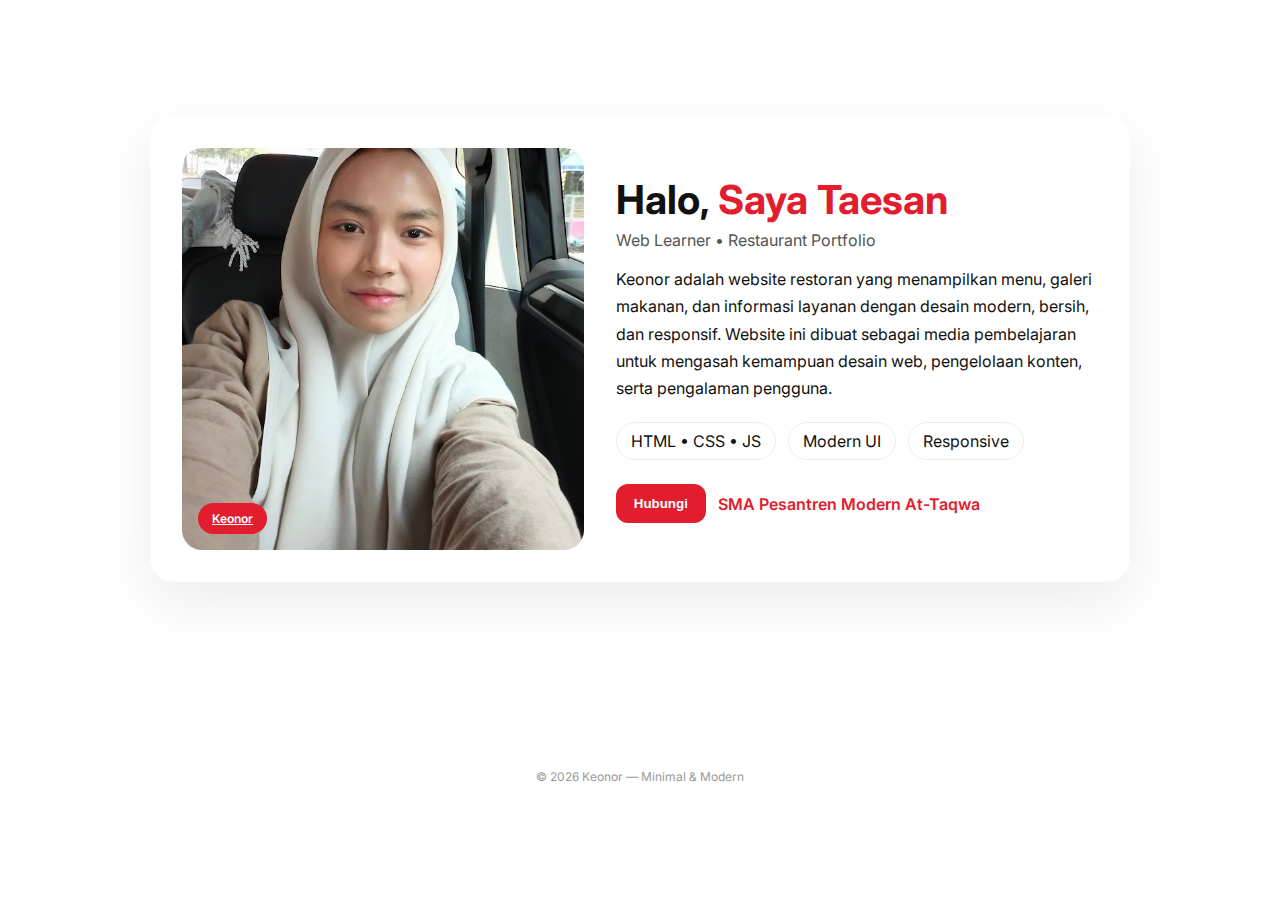
<file: biodata.html>
<!DOCTYPE html>
<html lang="id">
<head>
  <meta charset="UTF-8" />
  <meta name="viewport" content="width=device-width, initial-scale=1.0"/>
  <title>Bio — Keonor</title>
  <link rel="preconnect" href="https://fonts.googleapis.com">
  <link href="https://fonts.googleapis.com/css2?family=Inter:wght@300;400;600;700&display=swap" rel="stylesheet">
  <link rel="stylesheet" href="style.css">
</head>
<body>

<div class="wrap">
  <div class="card">
    <div class="photo">
      <img src="foto.jpg" alt="Foto Profil">
      <a class="badge" href="https://keonor.my.id/" target="_blank">
  Keonor
</a>


      
    </div>

    <div class="content">
      <h1>Halo, <span>Saya Taesan</span></h1>
      <div class="role">Web Learner • Restaurant Portfolio</div>

      <p class="desc">
        Keonor adalah website restoran yang menampilkan menu, galeri makanan, dan informasi layanan
        dengan desain modern, bersih, dan responsif. Website ini dibuat sebagai media pembelajaran
        untuk mengasah kemampuan desain web, pengelolaan konten, serta pengalaman pengguna.
      </p>

      <div class="meta">
        <div class="pill">HTML • CSS • JS</div>
        <div class="pill">Modern UI</div>
        <div class="pill">Responsive</div>
      </div>

      <div class="cta">
        <button class="btn" id="contactBtn">Hubungi</button>
        <a class="link" target="_blank"
           href="https://pesantrenmodernattaqwagunungputri.sch.id/">
          SMA Pesantren Modern At-Taqwa
        </a>
      </div>
    </div>
  </div>

  <footer>© 2026 Keonor — Minimal & Modern</footer>
</div>

<script src="script.js"></script>
</body>
</html>
</file>
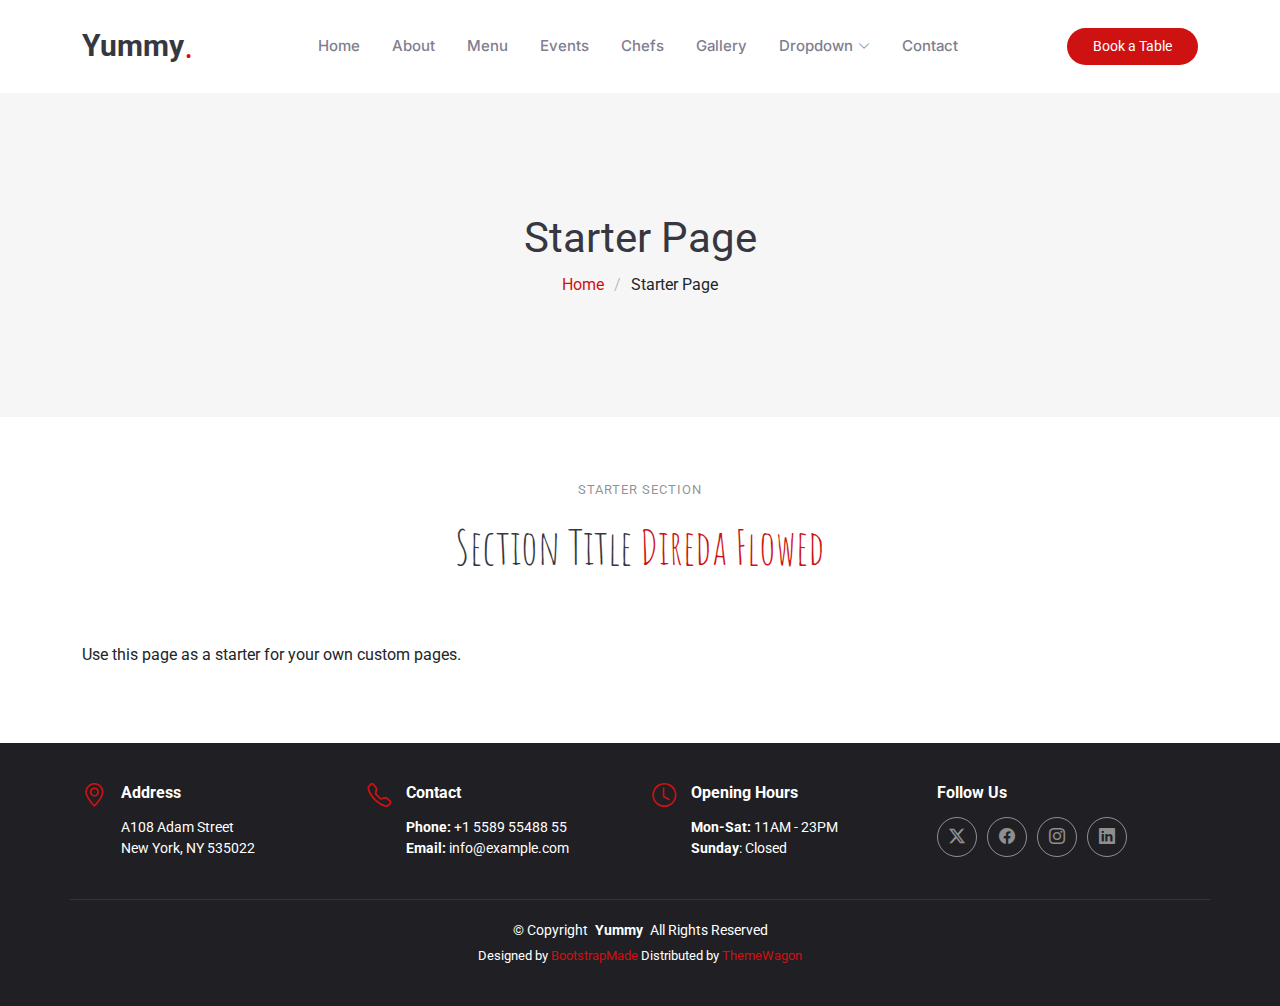
<file: starter-page.html>
<!DOCTYPE html>
<html lang="en">

<head>
  <meta charset="utf-8">
  <meta content="width=device-width, initial-scale=1.0" name="viewport">
  <title>Starter Page - Yummy Bootstrap Template</title>
  <meta name="description" content="">
  <meta name="keywords" content="">

  <!-- Favicons -->
  <link href="assets/img/favicon.png" rel="icon">
  <link href="assets/img/apple-touch-icon.png" rel="apple-touch-icon">

  <!-- Fonts -->
  <link href="https://fonts.googleapis.com" rel="preconnect">
  <link href="https://fonts.gstatic.com" rel="preconnect" crossorigin>
  <link href="https://fonts.googleapis.com/css2?family=Roboto:ital,wght@0,100;0,300;0,400;0,500;0,700;0,900;1,100;1,300;1,400;1,500;1,700;1,900&family=Inter:wght@100;200;300;400;500;600;700;800;900&family=Amatic+SC:wght@400;700&display=swap" rel="stylesheet">

  <!-- Vendor CSS Files -->
  <link href="assets/vendor/bootstrap/css/bootstrap.min.css" rel="stylesheet">
  <link href="assets/vendor/bootstrap-icons/bootstrap-icons.css" rel="stylesheet">
  <link href="assets/vendor/aos/aos.css" rel="stylesheet">
  <link href="assets/vendor/glightbox/css/glightbox.min.css" rel="stylesheet">
  <link href="assets/vendor/swiper/swiper-bundle.min.css" rel="stylesheet">

  <!-- Main CSS File -->
  <link href="assets/css/main.css" rel="stylesheet">

  <!-- =======================================================
  * Template Name: Yummy
  * Template URL: https://bootstrapmade.com/yummy-bootstrap-restaurant-website-template/
  * Updated: Aug 07 2024 with Bootstrap v5.3.3
  * Author: BootstrapMade.com
  * License: https://bootstrapmade.com/license/
  ======================================================== -->
</head>

<body class="starter-page-page">

  <header id="header" class="header d-flex align-items-center sticky-top">
    <div class="container position-relative d-flex align-items-center justify-content-between">

      <a href="index.html" class="logo d-flex align-items-center me-auto me-xl-0">
        <!-- Uncomment the line below if you also wish to use an image logo -->
        <!-- <img src="assets/img/logo.png" alt=""> -->
        <h1 class="sitename">Yummy</h1>
        <span>.</span>
      </a>

      <nav id="navmenu" class="navmenu">
        <ul>
          <li><a href="#hero">Home<br></a></li>
          <li><a href="#about">About</a></li>
          <li><a href="#menu">Menu</a></li>
          <li><a href="#events">Events</a></li>
          <li><a href="#chefs">Chefs</a></li>
          <li><a href="#gallery">Gallery</a></li>
          <li class="dropdown"><a href="#"><span>Dropdown</span> <i class="bi bi-chevron-down toggle-dropdown"></i></a>
            <ul>
              <li><a href="#">Dropdown 1</a></li>
              <li class="dropdown"><a href="#"><span>Deep Dropdown</span> <i class="bi bi-chevron-down toggle-dropdown"></i></a>
                <ul>
                  <li><a href="#">Deep Dropdown 1</a></li>
                  <li><a href="#">Deep Dropdown 2</a></li>
                  <li><a href="#">Deep Dropdown 3</a></li>
                  <li><a href="#">Deep Dropdown 4</a></li>
                  <li><a href="#">Deep Dropdown 5</a></li>
                </ul>
              </li>
              <li><a href="#">Dropdown 2</a></li>
              <li><a href="#">Dropdown 3</a></li>
              <li><a href="#">Dropdown 4</a></li>
            </ul>
          </li>
          <li><a href="#contact">Contact</a></li>
        </ul>
        <i class="mobile-nav-toggle d-xl-none bi bi-list"></i>
      </nav>

      <a class="btn-getstarted" href="index.html#book-a-table">Book a Table</a>

    </div>
  </header>

  <main class="main">

    <!-- Page Title -->
    <div class="page-title" data-aos="fade">
      <div class="container">
        <h1>Starter Page</h1>
        <nav class="breadcrumbs">
          <ol>
            <li><a href="index.html">Home</a></li>
            <li class="current">Starter Page</li>
          </ol>
        </nav>
      </div>
    </div><!-- End Page Title -->

    <!-- Starter Section Section -->
    <section id="starter-section" class="starter-section section">

      <!-- Section Title -->
      <div class="container section-title" data-aos="fade-up">
        <h2>Starter Section</h2>
        <p><span>Section Title</span> <span class="description-title">Direda Flowed</span></p>
      </div><!-- End Section Title -->

      <div class="container" data-aos="fade-up">
        <p>Use this page as a starter for your own custom pages.</p>
      </div>

    </section><!-- /Starter Section Section -->

  </main>

  <footer id="footer" class="footer dark-background">

    <div class="container">
      <div class="row gy-3">
        <div class="col-lg-3 col-md-6 d-flex">
          <i class="bi bi-geo-alt icon"></i>
          <div class="address">
            <h4>Address</h4>
            <p>A108 Adam Street</p>
            <p>New York, NY 535022</p>
            <p></p>
          </div>

        </div>

        <div class="col-lg-3 col-md-6 d-flex">
          <i class="bi bi-telephone icon"></i>
          <div>
            <h4>Contact</h4>
            <p>
              <strong>Phone:</strong> <span>+1 5589 55488 55</span><br>
              <strong>Email:</strong> <span>info@example.com</span><br>
            </p>
          </div>
        </div>

        <div class="col-lg-3 col-md-6 d-flex">
          <i class="bi bi-clock icon"></i>
          <div>
            <h4>Opening Hours</h4>
            <p>
              <strong>Mon-Sat:</strong> <span>11AM - 23PM</span><br>
              <strong>Sunday</strong>: <span>Closed</span>
            </p>
          </div>
        </div>

        <div class="col-lg-3 col-md-6">
          <h4>Follow Us</h4>
          <div class="social-links d-flex">
            <a href="#" class="twitter"><i class="bi bi-twitter-x"></i></a>
            <a href="#" class="facebook"><i class="bi bi-facebook"></i></a>
            <a href="#" class="instagram"><i class="bi bi-instagram"></i></a>
            <a href="#" class="linkedin"><i class="bi bi-linkedin"></i></a>
          </div>
        </div>

      </div>
    </div>

    <div class="container copyright text-center mt-4">
      <p>© <span>Copyright</span> <strong class="px-1 sitename">Yummy</strong> <span>All Rights Reserved</span></p>
      <div class="credits">
        <!-- All the links in the footer should remain intact. -->
        <!-- You can delete the links only if you've purchased the pro version. -->
        <!-- Licensing information: https://bootstrapmade.com/license/ -->
        <!-- Purchase the pro version with working PHP/AJAX contact form: [buy-url] -->
        Designed by <a href="https://bootstrapmade.com/">BootstrapMade</a> Distributed by <a href="https://themewagon.com">ThemeWagon</a>
      </div>
    </div>

  </footer>

  <!-- Scroll Top -->
  <a href="#" id="scroll-top" class="scroll-top d-flex align-items-center justify-content-center"><i class="bi bi-arrow-up-short"></i></a>

  <!-- Preloader -->
  <div id="preloader"></div>

  <!-- Vendor JS Files -->
  <script src="assets/vendor/bootstrap/js/bootstrap.bundle.min.js"></script>
  <script src="assets/vendor/php-email-form/validate.js"></script>
  <script src="assets/vendor/aos/aos.js"></script>
  <script src="assets/vendor/glightbox/js/glightbox.min.js"></script>
  <script src="assets/vendor/purecounter/purecounter_vanilla.js"></script>
  <script src="assets/vendor/swiper/swiper-bundle.min.js"></script>

  <!-- Main JS File -->
  <script src="assets/js/main.js"></script>

</body>

</html>
</file>
<file: style.css>
:root{
  --red:#e11d2e;
  --dark:#111;
  --gray:#555;
  --bg:#fff;
}

*{box-sizing:border-box}

body{
  margin:0;
  font-family:Inter,system-ui,Arial,sans-serif;
  background:var(--bg);
  color:var(--dark);
}

.wrap{
  min-height:100vh;
  display:grid;
  place-items:center;
  padding:32px;
}

.card{
  max-width:980px;
  width:100%;
  display:grid;
  grid-template-columns:1fr 1.2fr;
  gap:32px;
  align-items:center;
  border-radius:24px;
  padding:32px;
  box-shadow:0 20px 60px rgba(0,0,0,.08);
}

@media(max-width:768px){
  .card{grid-template-columns:1fr}
}

.photo{
  position:relative;
  overflow:hidden;
  border-radius:20px;
  aspect-ratio:1/1;
}

.photo img{
  width:100%;
  height:100%;
  object-fit:cover;
}

.badge{
  position:absolute;
  left:16px;
  bottom:16px;
  background:var(--red);
  color:#fff;
  padding:8px 14px;
  border-radius:999px;
  font-weight:600;
  font-size:12px;
}

.content h1{
  margin:0 0 6px;
  font-size:40px;
}

.content h1 span{color:var(--red)}

.role{
  color:var(--gray);
  margin-bottom:16px;
}

.desc{
  line-height:1.7;
  margin-bottom:20px;
}

.meta{
  display:flex;
  gap:12px;
  flex-wrap:wrap;
  margin-bottom:24px;
}

.pill{
  border:1px solid #eee;
  border-radius:999px;
  padding:8px 14px;
}

.cta{
  display:flex;
  gap:12px;
  align-items:center;
}

.btn{
  background:var(--red);
  color:#fff;
  border:none;
  border-radius:12px;
  padding:12px 18px;
  font-weight:600;
  cursor:pointer;
}

.link{
  color:var(--red);
  text-decoration:none;
  font-weight:600;
}

footer{
  margin-top:18px;
  font-size:12px;
  color:#999;
}
</file>
<file: assets/css/main.css>
/**
* Template Name: Yummy
* Template URL: https://bootstrapmade.com/yummy-bootstrap-restaurant-website-template/
* Updated: Aug 07 2024 with Bootstrap v5.3.3
* Author: BootstrapMade.com
* License: https://bootstrapmade.com/license/
*/

/*--------------------------------------------------------------
# Font & Color Variables
# Help: https://bootstrapmade.com/color-system/
--------------------------------------------------------------*/
/* Fonts */
:root {
  --default-font: "Roboto",  system-ui, -apple-system, "Segoe UI", Roboto, "Helvetica Neue", Arial, "Noto Sans", "Liberation Sans", sans-serif, "Apple Color Emoji", "Segoe UI Emoji", "Segoe UI Symbol", "Noto Color Emoji";
  --heading-font: "Amatic SC",  sans-serif;
  --nav-font: "Inter",  sans-serif;
}

/* Global Colors - The following color variables are used throughout the website. Updating them here will change the color scheme of the entire website */
:root { 
  --background-color: #ffffff; /* Background color for the entire website, including individual sections */
  --default-color: #212529; /* Default color used for the majority of the text content across the entire website */
  --heading-color: #37373f; /* Color for headings, subheadings and title throughout the website */
  --accent-color: #ce1212; /* Accent color that represents your brand on the website. It's used for buttons, links, and other elements that need to stand out */
  --surface-color: #ffffff; /* The surface color is used as a background of boxed elements within sections, such as cards, icon boxes, or other elements that require a visual separation from the global background. */
  --contrast-color: #ffffff; /* Contrast color for text, ensuring readability against backgrounds of accent, heading, or default colors. */
}

/* Nav Menu Colors - The following color variables are used specifically for the navigation menu. They are separate from the global colors to allow for more customization options */
:root {
  --nav-color: #7f7f90;  /* The default color of the main navmenu links */
  --nav-hover-color: #ce1212; /* Applied to main navmenu links when they are hovered over or active */
  --nav-mobile-background-color: #ffffff; /* Used as the background color for mobile navigation menu */
  --nav-dropdown-background-color: #ffffff; /* Used as the background color for dropdown items that appear when hovering over primary navigation items */
  --nav-dropdown-color: #7f7f90; /* Used for navigation links of the dropdown items in the navigation menu. */
  --nav-dropdown-hover-color: #ce1212; /* Similar to --nav-hover-color, this color is applied to dropdown navigation links when they are hovered over. */
}

/* Color Presets - These classes override global colors when applied to any section or element, providing reuse of the sam color scheme. */

.light-background {
  --background-color: #f2f2f2;
  --surface-color: #ffffff;
}

.dark-background {
  --background-color: #1f1f24;
  --default-color: #ffffff;
  --heading-color: #ffffff;
  --surface-color: #37373f;
  --contrast-color: #ffffff;
}

/* Smooth scroll */
:root {
  scroll-behavior: smooth;
}

/*--------------------------------------------------------------
# General Styling & Shared Classes
--------------------------------------------------------------*/
body {
  color: var(--default-color);
  background-color: var(--background-color);
  font-family: var(--default-font);
}

a {
  color: var(--accent-color);
  text-decoration: none;
  transition: 0.3s;
}

a:hover {
  color: color-mix(in srgb, var(--accent-color), transparent 25%);
  text-decoration: none;
}

h1,
h2,
h3,
h4,
h5,
h6 {
  color: var(--heading-color);
  font-family: var(--heading-font);
}

/* Pulsating Play Button
------------------------------*/
.pulsating-play-btn {
  width: 94px;
  height: 94px;
  background: radial-gradient(var(--accent-color) 50%, color-mix(in srgb, var(--accent-color), transparent 75%) 52%);
  border-radius: 50%;
  display: block;
  position: relative;
  overflow: hidden;
}

.pulsating-play-btn:before {
  content: "";
  position: absolute;
  width: 120px;
  height: 120px;
  animation-delay: 0s;
  animation: pulsate-play-btn 2s;
  animation-direction: forwards;
  animation-iteration-count: infinite;
  animation-timing-function: steps;
  opacity: 1;
  border-radius: 50%;
  border: 5px solid color-mix(in srgb, var(--accent-color), transparent 30%);
  top: -15%;
  left: -15%;
  background: rgba(198, 16, 0, 0);
}

.pulsating-play-btn:after {
  content: "";
  position: absolute;
  left: 50%;
  top: 50%;
  transform: translateX(-40%) translateY(-50%);
  width: 0;
  height: 0;
  border-top: 10px solid transparent;
  border-bottom: 10px solid transparent;
  border-left: 15px solid #fff;
  z-index: 100;
  transition: all 400ms cubic-bezier(0.55, 0.055, 0.675, 0.19);
}

.pulsating-play-btn:hover:before {
  content: "";
  position: absolute;
  left: 50%;
  top: 50%;
  transform: translateX(-40%) translateY(-50%);
  width: 0;
  height: 0;
  border: none;
  border-top: 10px solid transparent;
  border-bottom: 10px solid transparent;
  border-left: 15px solid #fff;
  z-index: 200;
  animation: none;
  border-radius: 0;
}

.pulsating-play-btn:hover:after {
  border-left: 15px solid var(--accent-color);
  transform: scale(20);
}

@keyframes pulsate-play-btn {
  0% {
    transform: scale(0.6, 0.6);
    opacity: 1;
  }

  100% {
    transform: scale(1, 1);
    opacity: 0;
  }
}

/* PHP Email Form Messages
------------------------------*/
.php-email-form .error-message {
  display: none;
  background: #df1529;
  color: #ffffff;
  text-align: left;
  padding: 15px;
  margin-bottom: 24px;
  font-weight: 600;
}

.php-email-form .sent-message {
  display: none;
  color: #ffffff;
  background: #059652;
  text-align: center;
  padding: 15px;
  margin-bottom: 24px;
  font-weight: 600;
}

.php-email-form .loading {
  display: none;
  background: var(--surface-color);
  text-align: center;
  padding: 15px;
  margin-bottom: 24px;
}

.php-email-form .loading:before {
  content: "";
  display: inline-block;
  border-radius: 50%;
  width: 24px;
  height: 24px;
  margin: 0 10px -6px 0;
  border: 3px solid var(--accent-color);
  border-top-color: var(--surface-color);
  animation: php-email-form-loading 1s linear infinite;
}

@keyframes php-email-form-loading {
  0% {
    transform: rotate(0deg);
  }

  100% {
    transform: rotate(360deg);
  }
}

/*--------------------------------------------------------------
# Global Header
--------------------------------------------------------------*/
.header {
  color: var(--default-color);
  background-color: var(--background-color);
  padding: 20px 0;
  transition: all 0.5s;
  z-index: 997;
}

.header .logo {
  line-height: 1;
}

.header .logo img {
  max-height: 36px;
  margin-right: 8px;
}

.header .logo h1 {
  font-size: 30px;
  margin: 0;
  font-weight: 700;
  color: var(--heading-color);
  font-family: var(--default-font);
}

.header .logo span {
  color: var(--accent-color);
  font-size: 36px;
}

.header .btn-getstarted,
.header .btn-getstarted:focus {
  color: var(--contrast-color);
  background: var(--accent-color);
  font-size: 14px;
  padding: 8px 26px;
  margin: 0;
  border-radius: 50px;
  transition: 0.3s;
}

.header .btn-getstarted:hover,
.header .btn-getstarted:focus:hover {
  color: var(--contrast-color);
  background: color-mix(in srgb, var(--accent-color), transparent 15%);
}

@media (max-width: 1200px) {
  .header .logo {
    order: 1;
  }

  .header .btn-getstarted {
    order: 2;
    margin: 0 15px 0 0;
    padding: 6px 20px;
  }

  .header .navmenu {
    order: 3;
  }
}

.scrolled .header {
  box-shadow: 0px 0 18px rgba(0, 0, 0, 0.1);
}

/*--------------------------------------------------------------
# Navigation Menu
--------------------------------------------------------------*/
/* Desktop Navigation */
@media (min-width: 1200px) {
  .navmenu {
    padding: 0;
  }

  .navmenu ul {
    margin: 0;
    padding: 0;
    display: flex;
    list-style: none;
    align-items: center;
  }

  .navmenu li {
    position: relative;
  }

  .navmenu>ul>li {
    white-space: nowrap;
    padding: 15px 14px;
  }

  .navmenu>ul>li:last-child {
    padding-right: 0;
  }

  .navmenu a,
  .navmenu a:focus {
    color: var(--nav-color);
    font-size: 15px;
    padding: 0 2px;
    font-family: var(--nav-font);
    font-weight: 500;
    display: flex;
    align-items: center;
    justify-content: space-between;
    white-space: nowrap;
    transition: 0.3s;
    position: relative;
  }

  .navmenu a i,
  .navmenu a:focus i {
    font-size: 12px;
    line-height: 0;
    margin-left: 5px;
    transition: 0.3s;
  }

  .navmenu>ul>li>a:before {
    content: "";
    position: absolute;
    height: 2px;
    bottom: -6px;
    left: 0;
    background-color: var(--nav-hover-color);
    visibility: hidden;
    width: 0px;
    transition: all 0.3s ease-in-out 0s;
  }

  .navmenu a:hover:before,
  .navmenu li:hover>a:before,
  .navmenu .active:before {
    visibility: visible;
    width: 100%;
  }

  .navmenu li:hover>a,
  .navmenu .active,
  .navmenu .active:focus {
    color: color-mix(in srgb, var(--nav-color) 80%, black 50%);
  }

  .navmenu .dropdown ul {
    margin: 0;
    padding: 10px 0;
    background: var(--nav-dropdown-background-color);
    display: block;
    position: absolute;
    visibility: hidden;
    left: 14px;
    top: 130%;
    opacity: 0;
    transition: 0.3s;
    border-radius: 4px;
    z-index: 99;
    box-shadow: 0px 0px 30px rgba(0, 0, 0, 0.1);
  }

  .navmenu .dropdown ul li {
    min-width: 200px;
  }

  .navmenu .dropdown ul a {
    padding: 10px 20px;
    font-size: 15px;
    text-transform: none;
    color: var(--nav-dropdown-color);
  }

  .navmenu .dropdown ul a i {
    font-size: 12px;
  }

  .navmenu .dropdown ul a:hover,
  .navmenu .dropdown ul .active:hover,
  .navmenu .dropdown ul li:hover>a {
    color: var(--nav-dropdown-hover-color);
  }

  .navmenu .dropdown:hover>ul {
    opacity: 1;
    top: 100%;
    visibility: visible;
  }

  .navmenu .dropdown .dropdown ul {
    top: 0;
    left: -90%;
    visibility: hidden;
  }

  .navmenu .dropdown .dropdown:hover>ul {
    opacity: 1;
    top: 0;
    left: -100%;
    visibility: visible;
  }
}

/* Mobile Navigation */
@media (max-width: 1199px) {
  .mobile-nav-toggle {
    color: var(--nav-color);
    font-size: 28px;
    line-height: 0;
    margin-right: 10px;
    cursor: pointer;
    transition: color 0.3s;
  }

  .navmenu {
    padding: 0;
    z-index: 9997;
  }

  .navmenu ul {
    display: none;
    list-style: none;
    position: absolute;
    inset: 60px 20px 20px 20px;
    padding: 10px 0;
    margin: 0;
    border-radius: 6px;
    background-color: var(--nav-mobile-background-color);
    border: 1px solid color-mix(in srgb, var(--default-color), transparent 90%);
    box-shadow: none;
    overflow-y: auto;
    transition: 0.3s;
    z-index: 9998;
  }

  .navmenu a,
  .navmenu a:focus {
    color: var(--nav-dropdown-color);
    padding: 10px 20px;
    font-family: var(--nav-font);
    font-size: 17px;
    font-weight: 500;
    display: flex;
    align-items: center;
    justify-content: space-between;
    white-space: nowrap;
    transition: 0.3s;
  }

  .navmenu a i,
  .navmenu a:focus i {
    font-size: 12px;
    line-height: 0;
    margin-left: 5px;
    width: 30px;
    height: 30px;
    display: flex;
    align-items: center;
    justify-content: center;
    border-radius: 50%;
    transition: 0.3s;
    background-color: color-mix(in srgb, var(--accent-color), transparent 90%);
  }

  .navmenu a i:hover,
  .navmenu a:focus i:hover {
    background-color: var(--accent-color);
    color: var(--contrast-color);
  }

  .navmenu a:hover,
  .navmenu .active,
  .navmenu .active:focus {
    color: var(--nav-dropdown-hover-color);
  }

  .navmenu .active i,
  .navmenu .active:focus i {
    background-color: var(--accent-color);
    color: var(--contrast-color);
    transform: rotate(180deg);
  }

  .navmenu .dropdown ul {
    position: static;
    display: none;
    z-index: 99;
    padding: 10px 0;
    margin: 10px 20px;
    background-color: var(--nav-dropdown-background-color);
    transition: all 0.5s ease-in-out;
  }

  .navmenu .dropdown ul ul {
    background-color: rgba(33, 37, 41, 0.1);
  }

  .navmenu .dropdown>.dropdown-active {
    display: block;
    background-color: rgba(33, 37, 41, 0.03);
  }

  .mobile-nav-active {
    overflow: hidden;
  }

  .mobile-nav-active .mobile-nav-toggle {
    color: #fff;
    position: absolute;
    font-size: 32px;
    top: 15px;
    right: 15px;
    margin-right: 0;
    z-index: 9999;
  }

  .mobile-nav-active .navmenu {
    position: fixed;
    overflow: hidden;
    inset: 0;
    background: rgba(33, 37, 41, 0.8);
    transition: 0.3s;
  }

  .mobile-nav-active .navmenu>ul {
    display: block;
  }
}

/*--------------------------------------------------------------
# Global Footer
--------------------------------------------------------------*/
.footer {
  --heading-font: var(--default-font);
  color: var(--default-color);
  background-color: var(--background-color);
  font-size: 14px;
  padding: 40px 0;
  position: relative;
}

.footer .icon {
  color: var(--accent-color);
  margin-right: 15px;
  font-size: 24px;
  line-height: 0;
}

.footer h4 {
  font-size: 16px;
  font-weight: 700;
  margin-bottom: 15px;
}

.footer .address p {
  margin-bottom: 0px;
}

.footer .social-links a {
  display: flex;
  align-items: center;
  justify-content: center;
  width: 40px;
  height: 40px;
  border-radius: 50%;
  border: 1px solid color-mix(in srgb, var(--default-color), transparent 50%);
  font-size: 16px;
  color: color-mix(in srgb, var(--default-color), transparent 50%);
  margin-right: 10px;
  transition: 0.3s;
}

.footer .social-links a:hover {
  color: var(--accent-color);
  border-color: var(--accent-color);
}

.footer .copyright {
  padding-top: 20px;
  border-top: 1px solid color-mix(in srgb, var(--default-color), transparent 90%);
}

.footer .copyright p {
  margin-bottom: 0;
}

.footer .credits {
  margin-top: 5px;
  font-size: 13px;
}

/*--------------------------------------------------------------
# Preloader
--------------------------------------------------------------*/
#preloader {
  position: fixed;
  inset: 0;
  z-index: 9999;
  overflow: hidden;
  background-color: var(--background-color);
  transition: all 0.6s ease-out;
  width: 100%;
  height: 100vh;
}

#preloader:before,
#preloader:after {
  content: "";
  position: absolute;
  border: 4px solid var(--accent-color);
  border-radius: 50%;
  animation: animate-preloader 2s cubic-bezier(0, 0.2, 0.8, 1) infinite;
}

#preloader:after {
  animation-delay: -0.5s;
}

@keyframes animate-preloader {
  0% {
    width: 10px;
    height: 10px;
    top: calc(50% - 5px);
    left: calc(50% - 5px);
    opacity: 1;
  }

  100% {
    width: 72px;
    height: 72px;
    top: calc(50% - 36px);
    left: calc(50% - 36px);
    opacity: 0;
  }
}

/*--------------------------------------------------------------
# Scroll Top Button
--------------------------------------------------------------*/
.scroll-top {
  position: fixed;
  visibility: hidden;
  opacity: 0;
  right: 15px;
  bottom: -15px;
  z-index: 99999;
  background-color: var(--accent-color);
  width: 44px;
  height: 44px;
  border-radius: 50px;
  transition: all 0.4s;
}

.scroll-top i {
  font-size: 24px;
  color: var(--contrast-color);
  line-height: 0;
}

.scroll-top:hover {
  background-color: color-mix(in srgb, var(--accent-color), transparent 20%);
  color: var(--contrast-color);
}

.scroll-top.active {
  visibility: visible;
  opacity: 1;
  bottom: 15px;
}

/*--------------------------------------------------------------
# Disable aos animation delay on mobile devices
--------------------------------------------------------------*/
@media screen and (max-width: 768px) {
  [data-aos-delay] {
    transition-delay: 0 !important;
  }
}

/*--------------------------------------------------------------
# Global Page Titles & Breadcrumbs
--------------------------------------------------------------*/
.page-title {
  --background-color: color-mix(in srgb, var(--default-color), transparent 96%);
  color: var(--default-color);
  background-color: var(--background-color);
  padding: 120px 0;
  text-align: center;
  position: relative;
}

.page-title h1 {
  font-size: 42px;
  font-weight: 400;
  margin-bottom: 10px;
  font-family: var(--default-font);
}

.page-title .breadcrumbs ol {
  display: flex;
  flex-wrap: wrap;
  list-style: none;
  justify-content: center;
  padding: 0;
  margin: 0;
  font-size: 16px;
  font-weight: 400;
}

.page-title .breadcrumbs ol li+li {
  padding-left: 10px;
}

.page-title .breadcrumbs ol li+li::before {
  content: "/";
  display: inline-block;
  padding-right: 10px;
  color: color-mix(in srgb, var(--default-color), transparent 70%);
}

/*--------------------------------------------------------------
# Global Sections
--------------------------------------------------------------*/
section,
.section {
  color: var(--default-color);
  background-color: var(--background-color);
  padding: 60px 0;
  scroll-margin-top: 92px;
  overflow: clip;
}

@media (max-width: 1199px) {

  section,
  .section {
    scroll-margin-top: 56px;
  }
}

/*--------------------------------------------------------------
# Global Section Titles
--------------------------------------------------------------*/
.section-title {
  text-align: center;
  padding-bottom: 60px;
  position: relative;
}

.section-title h2 {
  font-size: 13px;
  letter-spacing: 1px;
  font-weight: 400;
  padding: 0;
  margin: 0;
  color: color-mix(in srgb, var(--default-color), transparent 50%);
  display: inline-block;
  text-transform: uppercase;
  font-family: var(--default-font);
}

.section-title p {
  color: var(--heading-color);
  margin: 10px 0 0 0;
  font-size: 48px;
  font-weight: 500;
  font-family: var(--heading-font);
}

.section-title p .description-title {
  color: var(--accent-color);
}

/*--------------------------------------------------------------
# Hero Section
--------------------------------------------------------------*/
.hero {
  width: 100%;
  min-height: 60vh;
  position: relative;
  padding: 60px 0;
  display: flex;
  align-items: center;
}

.hero h1 {
  margin: 0;
  font-size: 64px;
  font-weight: 700;
}

.hero p {
  color: color-mix(in srgb, var(--default-color), transparent 30%);
  margin: 5px 0 30px 0;
  font-size: 20px;
  font-weight: 400;
}

.hero .btn-get-started {
  color: var(--contrast-color);
  background: var(--accent-color);
  font-weight: 400;
  font-size: 15px;
  letter-spacing: 1px;
  display: inline-block;
  padding: 10px 28px 12px 28px;
  border-radius: 50px;
  transition: 0.5s;
  box-shadow: 0 8px 28px rgba(0, 0, 0, 0.1);
}

.hero .btn-get-started:hover {
  color: var(--contrast-color);
  background: color-mix(in srgb, var(--accent-color), transparent 15%);
  box-shadow: 0 8px 28px rgba(0, 0, 0, 0.1);
}

.hero .btn-watch-video {
  font-size: 16px;
  transition: 0.5s;
  margin-left: 25px;
  color: var(--default-color);
  font-weight: 500;
}

.hero .btn-watch-video i {
  color: var(--accent-color);
  font-size: 32px;
  transition: 0.3s;
  line-height: 0;
  margin-right: 8px;
}

.hero .btn-watch-video:hover {
  color: var(--accent-color);
}

.hero .btn-watch-video:hover i {
  color: color-mix(in srgb, var(--accent-color), transparent 15%);
}

.hero .animated {
  animation: up-down 2s ease-in-out infinite alternate-reverse both;
}

@media (max-width: 640px) {
  .hero h1 {
    font-size: 28px;
    line-height: 36px;
  }

  .hero p {
    font-size: 18px;
    line-height: 24px;
    margin-bottom: 30px;
  }

  .hero .btn-get-started,
  .hero .btn-watch-video {
    font-size: 13px;
  }
}

@keyframes up-down {
  0% {
    transform: translateY(10px);
  }

  100% {
    transform: translateY(-10px);
  }
}

/*--------------------------------------------------------------
# About Section
--------------------------------------------------------------*/
.about h3 {
  font-weight: 700;
  font-size: 28px;
  margin-bottom: 20px;
}

.about .book-a-table {
  text-align: center;
  border: 4px solid color-mix(in srgb, var(--default-color), transparent 30%);
  padding: 22px;
}

.about .book-a-table h3 {
  font-family: var(--default-font);
  margin: 0 0 0 0;
  font-size: 24px;
}

.about .book-a-table p {
  color: var(--accent-color);
  font-weight: 500;
  font-size: 28px;
  margin: 0;
}

.about .fst-italic {
  color: color-mix(in srgb, var(--default-color), var(--contrast-color) 50%);
}

.about .content ul {
  list-style: none;
  padding: 0;
}

.about .content ul li {
  padding: 0 0 10px 30px;
  position: relative;
}

.about .content ul i {
  position: absolute;
  font-size: 20px;
  left: 0;
  top: -3px;
  color: var(--accent-color);
}

.about .content p:last-child {
  margin-bottom: 0;
}

.about .pulsating-play-btn {
  position: absolute;
  left: calc(50% - 47px);
  top: calc(50% - 47px);
}

/*--------------------------------------------------------------
# Why Us Section
--------------------------------------------------------------*/
.why-us .why-box {
  color: var(--contrast-color);
  background: var(--accent-color);
  padding: 30px;
}

.why-us .why-box h3 {
  color: var(--contrast-color);
  font-family: var(--default-font);
  font-weight: 700;
  font-size: 34px;
  margin-bottom: 30px;
}

.why-us .why-box p {
  margin-bottom: 30px;
}

.why-us .why-box .more-btn {
  display: inline-block;
  background: color-mix(in srgb, var(--contrast-color), transparent 85%);
  padding: 8px 40px 10px 40px;
  color: var(--contrast-color);
  transition: all ease-in-out 0.4s;
  border-radius: 50px;
}

.why-us .why-box .more-btn i {
  font-size: 14px;
}

.why-us .why-box .more-btn:hover {
  color: var(--accent-color);
  background: var(--surface-color);
}

.why-us .icon-box {
  background-color: var(--surface-color);
  text-align: center;
  padding: 40px 30px;
  width: 100%;
  height: 100%;
  border: 1px solid color-mix(in srgb, var(--default-color), transparent 90%);
}

.why-us .icon-box i {
  color: var(--accent-color);
  font-size: 32px;
  margin-bottom: 30px;
  background: color-mix(in srgb, var(--accent-color), transparent 95%);
  border-radius: 50px;
  display: flex;
  align-items: center;
  justify-content: center;
  width: 72px;
  height: 72px;
  transition: 0.3s;
}

.why-us .icon-box h4 {
  font-size: 20px;
  font-weight: 500;
  margin: 0 0 30px 0;
  font-family: var(--default-font);
}

.why-us .icon-box p {
  font-size: 15px;
  color: color-mix(in srgb, var(--default-color), transparent 30%);
}

.why-us .icon-box:hover i {
  color: var(--contrast-color);
  background: var(--accent-color);
}

/*--------------------------------------------------------------
# Stats Section
--------------------------------------------------------------*/
.stats {
  position: relative;
  padding: 120px 0;
}

.stats img {
  position: absolute;
  inset: 0;
  display: block;
  width: 100%;
  height: 100%;
  object-fit: cover;
  z-index: 1;
}

.stats:before {
  content: "";
  background: color-mix(in srgb, var(--background-color), transparent 40%);
  position: absolute;
  inset: 0;
  z-index: 2;
}

.stats .container {
  position: relative;
  z-index: 3;
}

.stats .stats-item {
  padding: 30px;
  width: 100%;
}

.stats .stats-item span {
  font-size: 48px;
  display: block;
  color: var(--default-color);
  font-weight: 700;
}

.stats .stats-item p {
  padding: 0;
  margin: 0;
  font-size: 16px;
  font-weight: 700;
  color: color-mix(in srgb, var(--default-color), transparent 40%);
}

/*--------------------------------------------------------------
# Menu Section
--------------------------------------------------------------*/
.menu .nav-tabs {
  border: 0;
}

.menu .nav-link {
  background-color: var(--background-color);
  color: color-mix(in srgb, var(--default-color), transparent 20%);
  margin: 0 15px;
  padding: 10px 5px;
  transition: 0.3s;
  border-radius: 0;
  cursor: pointer;
  height: 100%;
  border: 0;
  border-bottom: 2px solid color-mix(in srgb, var(--default-color), transparent 80%);
}

@media (max-width: 575px) {
  .menu .nav-link {
    margin: 0 10px;
    padding: 10px 0;
  }
}

.menu .nav-link i {
  padding-right: 15px;
  font-size: 48px;
}

.menu .nav-link h4 {
  font-size: 18px;
  font-weight: 400;
  margin: 0;
  font-family: var(--default-font);
}

@media (max-width: 575px) {
  .menu .nav-link h4 {
    font-size: 16px;
  }
}

.menu .nav-link:hover {
  color: var(--accent-color);
  border-color: var(--accent-color);
}

.menu .nav-link.active {
  background-color: var(--background-color);
  color: var(--accent-color);
  border-color: var(--accent-color);
}

.menu .tab-content .tab-header {
  padding: 30px 0;
}

.menu .tab-content .tab-header p {
  font-size: 14px;
  text-transform: uppercase;
  color: color-mix(in srgb, var(--default-color), transparent 20%);
  margin-bottom: 0;
}

.menu .tab-content .tab-header h3 {
  font-size: 48px;
  font-weight: 700;
  color: var(--accent-color);
}

.menu .tab-content .menu-item {
  text-align-last: center;
}

.menu .tab-content .menu-item .menu-img {
  padding: 0 60px;
  margin-bottom: 15px;
}

.menu .tab-content .menu-item h4 {
  font-size: 24px;
  font-weight: 400;
  margin-bottom: 5px;
  font-family: var(--default-font);
}

.menu .tab-content .menu-item .ingredients {
  font-family: var(--nav-font);
  color: color-mix(in srgb, var(--default-color), transparent 50%);
  margin-bottom: 5px;
}

.menu .tab-content .menu-item .price {
  font-size: 24px;
  font-weight: 700;
  color: var(--accent-color);
}

/*--------------------------------------------------------------
# Testimonials Section
--------------------------------------------------------------*/
.testimonials .testimonials-carousel,
.testimonials .testimonials-slider {
  overflow: hidden;
}

.testimonials .testimonial-item .testimonial-content {
  border-left: 3px solid var(--accent-color);
  padding-left: 30px;
}

.testimonials .testimonial-item .testimonial-img {
  border-radius: 50%;
  border: 4px solid var(--background-color);
  margin: 0 auto;
}

.testimonials .testimonial-item h3 {
  font-size: 20px;
  font-weight: bold;
  margin: 10px 0 5px 0;
}

.testimonials .testimonial-item h4 {
  font-size: 14px;
  color: color-mix(in srgb, var(--default-color), transparent 40%);
  margin: 0 0 10px 0;
}

.testimonials .testimonial-item .stars i {
  color: #ffc107;
  margin: 0 1px;
}

.testimonials .testimonial-item .quote-icon-left,
.testimonials .testimonial-item .quote-icon-right {
  color: color-mix(in srgb, var(--accent-color), transparent 50%);
  font-size: 26px;
  line-height: 0;
}

.testimonials .testimonial-item .quote-icon-left {
  display: inline-block;
  left: -5px;
  position: relative;
}

.testimonials .testimonial-item .quote-icon-right {
  display: inline-block;
  right: -5px;
  position: relative;
  top: 10px;
  transform: scale(-1, -1);
}

.testimonials .testimonial-item p {
  font-style: italic;
}

.testimonials .swiper-wrapper {
  height: auto;
}

.testimonials .swiper-pagination {
  margin-top: 30px;
  position: relative;
}

.testimonials .swiper-pagination .swiper-pagination-bullet {
  width: 12px;
  height: 12px;
  background-color: color-mix(in srgb, var(--default-color), transparent 85%);
  opacity: 1;
}

.testimonials .swiper-pagination .swiper-pagination-bullet-active {
  background-color: var(--accent-color);
}

/*--------------------------------------------------------------
# Events Section
--------------------------------------------------------------*/
.events .container-fluid {
  padding: 0;
}

.events .event-item {
  background-size: cover;
  background-position: cente;
  min-height: 600px;
  padding: 30px;
}

@media (max-width: 575px) {
  .events .event-item {
    min-height: 500px;
  }
}

.events .event-item:before {
  content: "";
  background: rgba(0, 0, 0, 0.6);
  position: absolute;
  inset: 0;
}

.events .event-item h3 {
  font-size: 24px;
  font-weight: 700;
  margin-bottom: 5px;
  color: #ffffff;
  position: relative;
}

.events .event-item .price {
  color: #ffffff;
  border-bottom: 2px solid var(--accent-color);
  font-size: 32px;
  font-weight: 700;
  margin-bottom: 15px;
  position: relative;
}

.events .event-item .description {
  margin-bottom: 0;
  color: rgba(255, 255, 255, 0.8);
  position: relative;
}

.events .swiper-wrapper {
  height: auto;
}

.events .swiper-pagination {
  margin-top: 20px;
  position: relative;
}

.events .swiper-pagination .swiper-pagination-bullet {
  width: 10px;
  height: 10px;
  background-color: color-mix(in srgb, var(--default-color), transparent 85%);
  opacity: 1;
}

.events .swiper-pagination .swiper-pagination-bullet-active {
  background-color: var(--accent-color);
}

/*--------------------------------------------------------------
# Chefs Section
--------------------------------------------------------------*/
.chefs .team-member {
  background-color: var(--surface-color);
  box-shadow: 0px 0 30px rgba(0, 0, 0, 0.1);
  overflow: hidden;
  text-align: center;
  border-radius: 5px;
  transition: 0.3s;
}

.chefs .team-member .member-img {
  position: relative;
  overflow: hidden;
}

.chefs .team-member .member-img:after {
  position: absolute;
  content: "";
  left: -1px;
  right: -1px;
  bottom: -1px;
  height: 100%;
  background-color: var(--surface-color);
  -webkit-mask: url("../img/team-shape.svg") no-repeat center bottom;
  mask: url("../img/team-shape.svg") no-repeat center bottom;
  -webkit-mask-size: contain;
  mask-size: contain;
  z-index: 1;
}

.chefs .team-member .social {
  position: absolute;
  right: -100%;
  top: 30px;
  opacity: 0;
  border-radius: 4px;
  transition: 0.5s;
  background: color-mix(in srgb, var(--background-color), transparent 60%);
  z-index: 2;
}

.chefs .team-member .social a {
  transition: color 0.3s;
  color: color-mix(in srgb, var(--default-color), transparent 50%);
  margin: 15px 12px;
  display: block;
  line-height: 0;
  text-align: center;
}

.chefs .team-member .social a:hover {
  color: var(--default-color);
}

.chefs .team-member .social i {
  font-size: 18px;
}

.chefs .team-member .member-info {
  padding: 10px 15px 20px 15px;
}

.chefs .team-member .member-info h4 {
  font-weight: 700;
  margin-bottom: 5px;
  font-size: 20px;
  font-family: var(--default-font);
}

.chefs .team-member .member-info span {
  display: block;
  font-size: 14px;
  font-weight: 400;
  color: color-mix(in srgb, var(--default-color), transparent 50%);
}

.chefs .team-member .member-info p {
  font-style: italic;
  font-size: 14px;
  padding-top: 15px;
  line-height: 26px;
  color: color-mix(in srgb, var(--default-color), transparent 30%);
}

.chefs .team-member:hover {
  transform: scale(1.08);
  box-shadow: 0px 0 30px rgba(0, 0, 0, 0.1);
}

.chefs .team-member:hover .social {
  right: 8px;
  opacity: 1;
}

/*--------------------------------------------------------------
# Book A Table Section
--------------------------------------------------------------*/
.book-a-table .reservation-img {
  min-height: 500px;
  background-size: cover;
  background-position: center;
}

.book-a-table .reservation-form-bg {
  background: color-mix(in srgb, var(--default-color), transparent 97%);
}

.book-a-table .php-email-form {
  padding: 30px;
}

@media (max-width: 575px) {
  .book-a-table .php-email-form {
    padding: 20px;
  }
}

.book-a-table .php-email-form input[type=text],
.book-a-table .php-email-form input[type=email],
.book-a-table .php-email-form input[type=number],
.book-a-table .php-email-form input[type=date],
.book-a-table .php-email-form input[type=time],
.book-a-table .php-email-form textarea {
  font-size: 14px;
  padding: 10px 15px;
  box-shadow: none;
  border-radius: 0;
  color: var(--default-color);
  background-color: color-mix(in srgb, var(--background-color), transparent 20%);
  border-color: color-mix(in srgb, var(--default-color), transparent 80%);
}

.book-a-table .php-email-form input[type=text]:focus,
.book-a-table .php-email-form input[type=email]:focus,
.book-a-table .php-email-form input[type=number]:focus,
.book-a-table .php-email-form input[type=date]:focus,
.book-a-table .php-email-form input[type=time]:focus,
.book-a-table .php-email-form textarea:focus {
  border-color: var(--accent-color);
}

.book-a-table .php-email-form input[type=text]::placeholder,
.book-a-table .php-email-form input[type=email]::placeholder,
.book-a-table .php-email-form input[type=number]::placeholder,
.book-a-table .php-email-form input[type=date]::placeholder,
.book-a-table .php-email-form input[type=time]::placeholder,
.book-a-table .php-email-form textarea::placeholder {
  color: color-mix(in srgb, var(--default-color), transparent 70%);
}

.book-a-table .php-email-form button[type=submit] {
  color: var(--contrast-color);
  background: var(--accent-color);
  border: 0;
  padding: 14px 60px;
  transition: 0.4s;
  border-radius: 4px;
}

.book-a-table .php-email-form button[type=submit]:hover {
  background: color-mix(in srgb, var(--accent-color), transparent 20%);
}

/*--------------------------------------------------------------
# Gallery Section
--------------------------------------------------------------*/
.gallery {
  overflow: hidden;
}

.gallery .swiper-wrapper {
  height: auto;
}

.gallery .swiper-pagination {
  margin-top: 20px;
  position: relative;
}

.gallery .swiper-pagination .swiper-pagination-bullet {
  background-color: color-mix(in srgb, var(--default-color), transparent 85%);
  border: 0;
  width: 12px;
  height: 12px;
  opacity: 1;
}

.gallery .swiper-pagination .swiper-pagination-bullet-active {
  background-color: var(--accent-color);
  opacity: 1;
}

.gallery .swiper-slide-active {
  text-align: center;
}

@media (min-width: 992px) {
  .gallery .swiper-wrapper {
    padding: 40px 0;
  }

  .gallery .swiper-slide-active {
    background: var(--background-color);
    border: 6px solid var(--accent-color);
    padding: 4px;
    z-index: 1;
    transform: scale(1.2);
    transition: none;
  }
}

/*--------------------------------------------------------------
# Contact Section
--------------------------------------------------------------*/
.contact .info-item {
  background-color: var(--surface-color);
  box-shadow: 0px 0px 20px rgba(0, 0, 0, 0.1);
  padding: 20px 30px;
}

.contact .info-item .icon {
  color: var(--contrast-color);
  background-color: var(--accent-color);
  width: 56px;
  height: 56px;
  font-size: 24px;
  display: flex;
  justify-content: center;
  align-items: center;
  transition: all 0.3s ease-in-out;
  border-radius: 50%;
  margin-right: 15px;
}

.contact .info-item h3 {
  font-size: 20px;
  font-weight: 700;
  margin: 0 0 5px 0;
  font-family: var(--default-font);
  color: color-mix(in srgb, var(--default-color), transparent 30%);
}

.contact .info-item p {
  padding: 0;
  margin-bottom: 0;
  font-size: 14px;
}

.contact .info-item .social-links a {
  font-size: 24px;
  display: inline-block;
  line-height: 1;
  margin: 4px 6px 0 0;
  transition: 0.3s;
  color: color-mix(in srgb, var(--default-color), transparent 50%);
}

.contact .info-item .social-links a:hover {
  color: var(--accent-color);
}

.contact .php-email-form {
  background-color: var(--surface-color);
  box-shadow: 0px 0px 20px rgba(0, 0, 0, 0.1);
  padding: 30px;
  margin-top: 30px;
}

@media (max-width: 575px) {
  .contact .php-email-form {
    padding: 20px;
  }
}

.contact .php-email-form input[type=text],
.contact .php-email-form input[type=email],
.contact .php-email-form textarea {
  color: var(--default-color);
  background-color: color-mix(in srgb, var(--surface-color), transparent 50%);
  border-color: color-mix(in srgb, var(--default-color), transparent 80%);
  font-size: 14px;
  padding: 10px 15px;
  box-shadow: none;
  border-radius: 0;
}

.contact .php-email-form input[type=text]:focus,
.contact .php-email-form input[type=email]:focus,
.contact .php-email-form textarea:focus {
  border-color: var(--accent-color);
}

.contact .php-email-form input[type=text]::placeholder,
.contact .php-email-form input[type=email]::placeholder,
.contact .php-email-form textarea::placeholder {
  color: color-mix(in srgb, var(--default-color), transparent 70%);
}

.contact .php-email-form button[type=submit] {
  color: var(--contrast-color);
  background: var(--accent-color);
  border: 0;
  padding: 10px 30px;
  transition: 0.4s;
  border-radius: 50px;
}

.contact .php-email-form button[type=submit]:hover {
  background: color-mix(in srgb, var(--accent-color), transparent 20%);
}

/*--------------------------------------------------------------
# Starter Section Section
--------------------------------------------------------------*/
.starter-section {
  /* Add your styles here */
}
</file>
